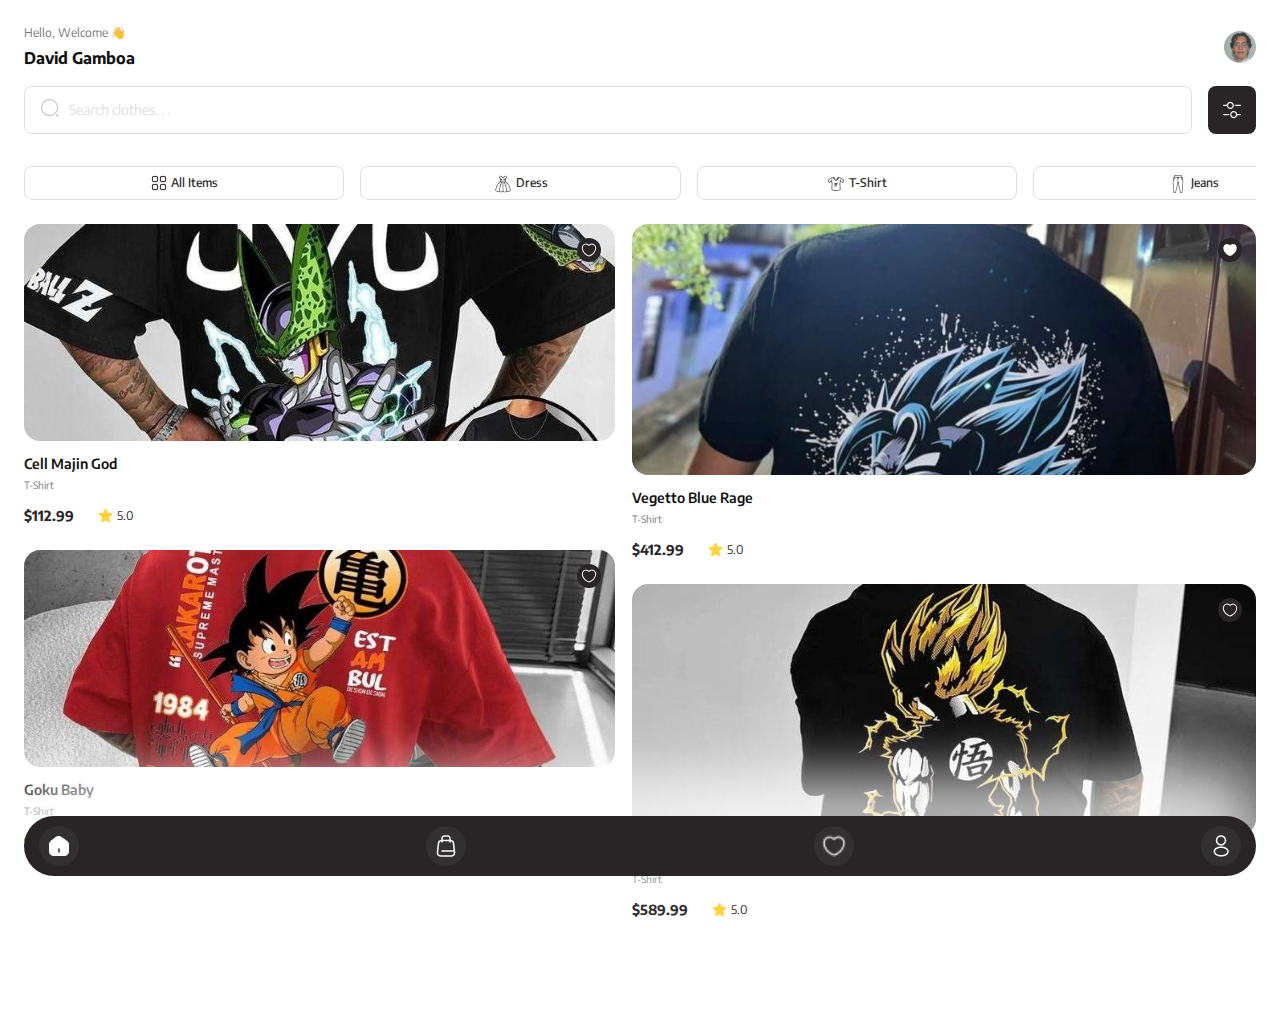
<file: index.html>
<!DOCTYPE html>
<html lang="en">
<head>
    <meta charset="UTF-8">
    <meta name="viewport" content="width=device-width, initial-scale=1.0">
    <link rel="stylesheet" href="css/style.css">
    <title>Home</title>
</head>
<body>
    <header>
        <div>
            <p>Hello, Welcome 👋</p>
            <p>David Gamboa</p>
        </div>
        <img src="storage/img/profile.jpg" alt="profile_img">
    </header>

    <nav>

        <form class="form_busqueda" action="?">
            <div class="input_search">
                <input type="text" placeholder="Search clothes. . .">
            </div>

            <div class="input_filtro">
                <input type="submit" value="">
            </div>
        </form>

        <ul class="nav_categoria">
            <li class="all_items"><a href="#">All Items</a></li>
            <li class="dress"><a href="#">Dress</a></li>
            <li class="tshirt"><a href="#">T-Shirt</a></li>
            <li class="jeans"><a href="#">Jeans</a></li>
        </ul>
    </nav>

    <main>
        <section class="prendas_izq">
            <!-- Producto 1 -->
            <article class="contenedor_prenda"> 
                <a href="#"><img src="storage/img/product1.jpg" alt="product1"></a>
                <img class="heart" src="storage/img/heart.png" alt="like">

                <div class="product_info">
                    <a href="#"><p>Cell Majin God</p></a>
                    <p>T-Shirt</p>
                </div>

                <div class="product_valoracion">
                    <p>$112.99</p>
                    <img class="star" src="storage/img/star.png" alt="star">
                    <p>5.0</p>
                </div>
            </article>

             <!-- Producto 3 -->
            <article class="contenedor_prenda">
                <a href="#"><img src="storage/img/product3.jpg" alt="product3"></a>
                <img class="heart" src="storage/img/heart.png" alt="like">

                <div class="product_info">
                    <a href="#"><p>Goku Baby</p></a>
                    <p>T-Shirt</p>
                </div>

                <div class="product_valoracion">
                    <p>$999.99</p>
                    <img class="star" src="storage/img/star.png" alt="star">
                    <p>5.0</p>
                </div>
            </article>
        </section>

        <section class="prendas_der">
            <!-- Producto 2 -->
            <article class="contenedor_prenda">
                <a href="views/detail.html"><img src="storage/img/product2.jpg" alt="product2"></a>
                <img class="heart" src="storage/img/heart-white.png" alt="like">

                <div class="product_info">
                    <a href="views/detail.html"><p>Vegetto Blue Rage</p></a>
                    <p>T-Shirt</p>
                </div>

                <div class="product_valoracion">
                    <p>$412.99</p>
                    <img class="star" src="storage/img/star.png" alt="star">
                    <p>5.0</p>
                </div>
            </article>

            <!-- Producto 4 -->
            <article class="contenedor_prenda">
                <a href="#"><img src="storage/img/product4.jpg" alt="product4"></a>
                <img class="heart" src="storage/img/heart.png" alt="like">

                <div class="product_info">
                    <a href="#"><p>Gohan SSJ2 </p></a>
                    <p>T-Shirt</p>
                </div>

                <div class="product_valoracion">
                    <p>$589.99</p>
                    <img class="star" src="storage/img/star.png" alt="star">
                    <p>5.0</p>
                </div>
            </article>
        </section>
    </main>    

    <div class="blur"></div>
        <footer>
                <div>
                    <a href="#"><img src="storage/img/home-2.png" alt="facebook"></a>
                    <a href="#"><img src="storage/img/shopping-bag.png" alt="facebook"></a>
                    <a href="#"><img src="storage/img/heart.png" alt="facebook"></a>
                    <a href="#"><img src="storage/img/profile.png" alt="facebook"></a>
                </div>
            </div>
        </footer>
</body>
</html>
</file>
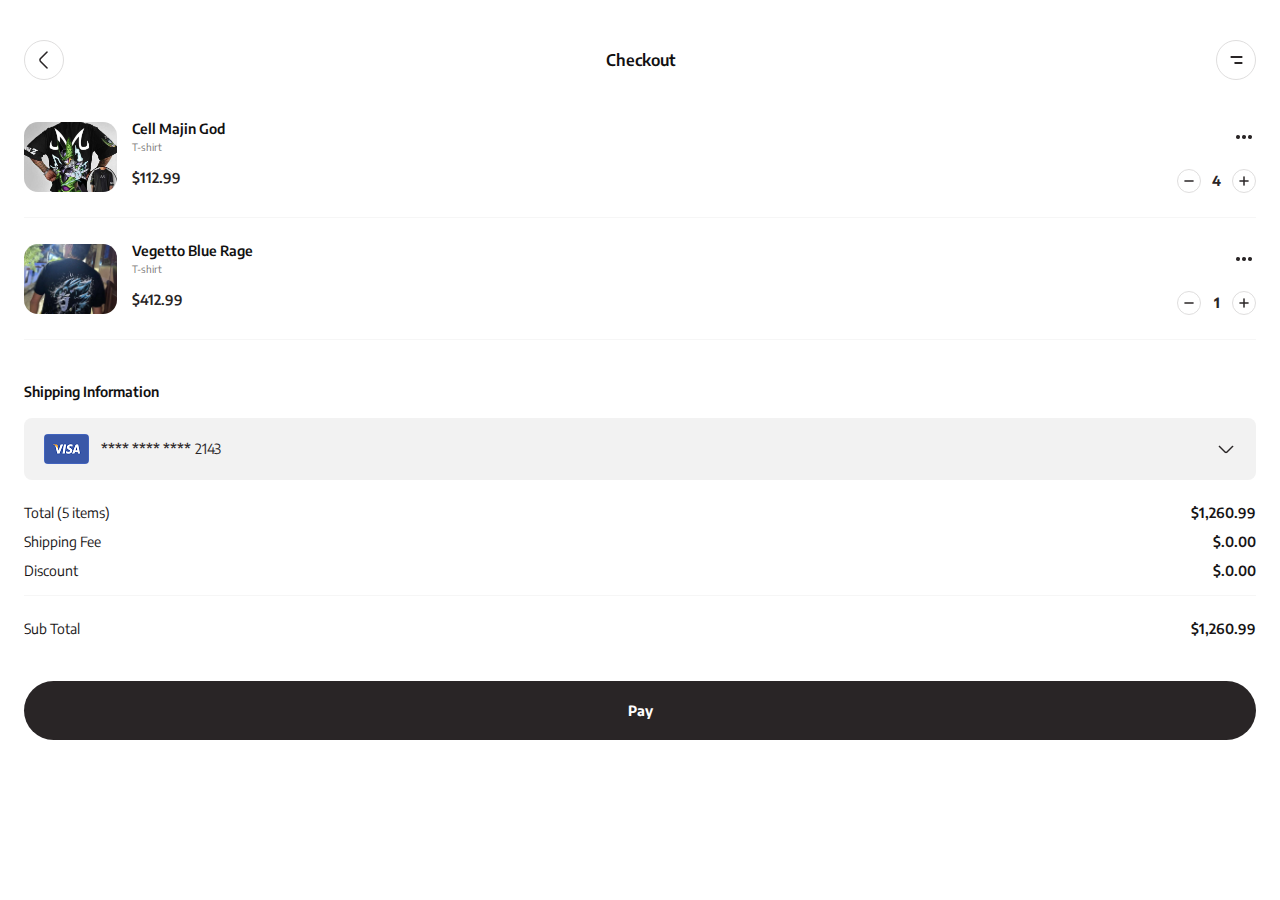
<file: views/checkout.html>
<!DOCTYPE html>
<html lang="en">
<head>
    <meta charset="UTF-8">
    <meta name="viewport" content="width=device-width, initial-scale=1.0">
    <link rel="stylesheet" href="../css/checkout.css">
    <title>Checkout</title>
</head>
<body>
    <header>
        <a href="detail.html"><img src="../storage/img/arrow-left.png" alt=""></a>
        <p>Checkout</p>
        <a href="#"><img src="../storage/img/menu.png" alt=""></a> 
    </header>

    <main>
        <section class="purchase">
            <article>
                <img src="../storage/img/product1.jpg" alt="">
                <div class="purchase__info">
                    <div class="purchase_info_name_price">
                        <div class="purchase_info_name">
                            <p>Cell Majin God</p>
                            <p>T-shirt</p>
                        </div>
                            <div class="purchase_info_price">
                                <p>$112.99</p>
                            </div>
                        </div>

                        <div class="purchase_info_quantity">
                            <img src="../storage/img/menu1.png" alt="">
                            <div class="counter_quantity">
                                <div class="minus"></div>
                                <input type="number" value="4">
                                <div class="plus"></div>
                            </div>
                        </div>
                    </div>
                </div>
            </article>

            <hr>

            <article>
                <img src="../storage/img/product2.jpg" alt="">
                <div class="purchase__info">
                    <div class="purchase_info_name_price">
                        <div class="purchase_info_name">
                            <p>Vegetto Blue Rage</p>
                            <p>T-shirt</p>
                        </div>
                            <div class="purchase_info_price">
                                <p>$412.99</p>
                            </div>
                        </div>

                        <div class="purchase_info_quantity">
                            <img src="../storage/img/menu1.png" alt="">
                            <div class="counter_quantity">
                                <div class="minus"></div>
                                <input type="number" value="1">
                                <div class="plus"></div>
                            </div>
                        </div>
                    </div>
                </div>
            </article>
        </section>
        
        <hr>

        <section class="shipping_info">
            <p>Shipping Information</p>
            <div class="card_info">
                <div class="card_info__numbers">
                    <img src="../storage/img/VISA_PICT.png" alt="">
                    <p>**** **** **** </p>
                    <p>2143</p>
                </div>
                <img src="../storage/img/arrow-down.png" alt="">
            </div>

            <div class="prices">
                <div>
                    <p>Total (5 items)</p>
                    <p>$1,260.99</p>
                </div>

                <div>
                    <p>Shipping Fee</p>
                    <p>$.0.00</p>
                </div>

                <div>
                    <p>Discount</p>
                    <p>$.0.00</p>
                </div>
            </div>

            <hr>

            <div class="subtotal">
                <p>Sub Total</p>
                <p>$1,260.99</p>
            </div>
        </section>
    </main>


    <footer>
        <a href="#">Pay</a>
    </footer>
</body>
</html>
</file>
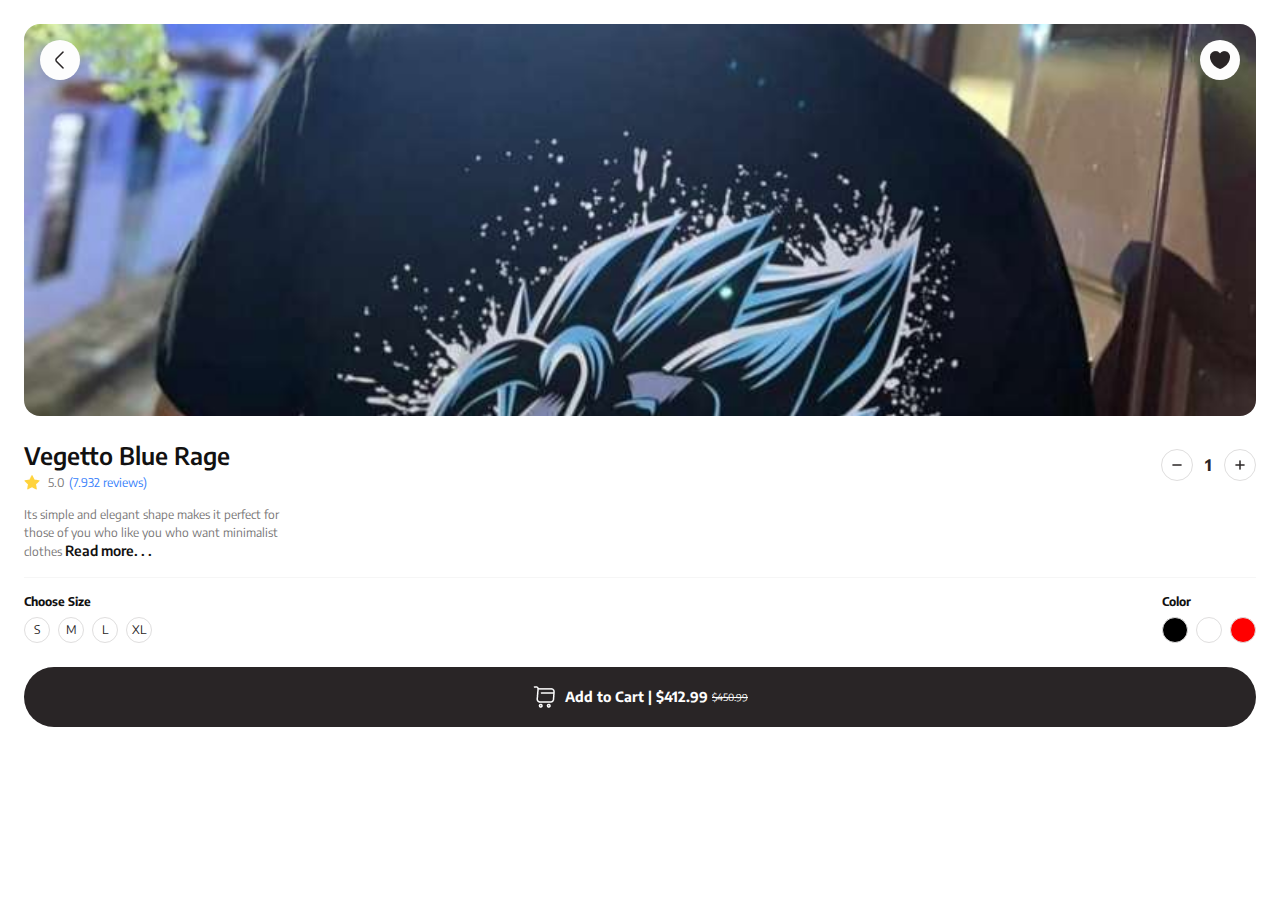
<file: views/detail.html>
<!DOCTYPE html>
<html lang="en">
<head>
    <meta charset="UTF-8">
    <meta name="viewport" content="width=device-width, initial-scale=1.0">
    <link rel="stylesheet" href="../css/detail.css">
    <title>Detail</title>
</head>
<body>
    <header>
        <div>
            <a href="../index.html"><img src="../storage/img/arrow-left.png" alt=""></a>
            <a href="#"><img src="../storage/img/heart-black.png" alt=""></a>
        </div>
        <img src="../storage/img/product2.jpg" alt="">
    </header>

    <main>
        <section class="features">
            <div class="rating">    
                <h1>Vegetto Blue Rage</h1>
                <div>
                    <img src="../storage/img/star.png" alt="">  
                    <p>5.0 </p>
                    <p>(7.932 reviews)</p>
                </div>
            </div>

            <div class="counter">
                 <div class="minus"></div>
                 <input type="number" value="1">
                 <div class="plus"></div>
            </div>
        </section>

        <section class="description">
            <details>
                <summary>Its simple and elegant shape makes it perfect for
                    those of you who like you who want minimalist
                    clothes</summary>
                    <p>that are both stylish and comfortable, for you to be happy and relaxed.</p>
            </details>   
        </section>
    </main>
        <hr>

        <section class="color_size">
            <div class="size">
                <p>Choose Size</p>
                <ul>
                    <li>S</li>
                    <li>M</li>
                    <li>L</li>
                    <li>XL</li>
                </ul>
            </div>

            <div class="color">
                <p>Color</p>
                <ul>
                    <li></li>
                    <li></li>
                    <li></li>
                </ul>
            </div>
        </section>
    
            <footer>
            <a href="checkout.html">
                <img src="../storage/img/shopping-cart.png" alt="">
                <p>Add to Cart | $412.99</p>
                <del> $450.99</del>
            </a>
            </footer>
   
</body>
</html>
</file>
<file: css/style.css>
@import url(variables.css);
*{
    padding: 0;
    margin: 0;
    box-sizing: border-box;
}

body{
    padding: 24px 24px 0 24px;
    display: grid;
    /* grid-template-rows: repeat(3, 1fr);  */
    grid-template-areas: "header" 
                        "nav" 
                        "main"
                        "footer";
}

header{
    grid-area: header;
    display: flex;
    align-items: center;
    justify-content: space-between;
}

header div{
    display: flex;
    flex-direction: column;
    gap: 4px;
}

header div p:first-child{
    font-family: "EncodeSans-Regular";
    font-size: 12px;
    line-height: 150%;
    color: var(--color-1);
}

header div p:last-child{
    font-family: "EncodeSans-Bold";
    font-size: 16px;
    line-height: 150%;
    color: var(--color-2);
}

header img{
    width: 32px  ;
    height: 32px;
    border-radius: 100%;
    object-fit: cover;
}

nav{
    grid-area: nav;
    display: flex;
    flex-direction:column ;
    gap: 32px;
}

nav .form_busqueda{
    display: flex;
    flex-direction: row;
    gap: 16px;
    padding-top: 16px;
    align-items: center;
}

nav .form_busqueda .input_search{
    flex:1;
    height: 100%;
}

nav .form_busqueda .input_search::before{
    content: url(../storage/img/search-normal.png);
    position: absolute;
    padding: 12px 16px;
    width: 20px;
    height: 20px;
}

.form_busqueda input[type="text"] {
    width: 100%;
    height: 100%;
    border-radius: 8px;
    border:1px solid var(--color-4);
    padding:14px 14px 14px 44px;
    outline:none;
}

.form_busqueda input[type="text"]::placeholder{
    font-family:"EncodeSans-Regular" ;
    color: var(--color-4);
    font-size:14px ;
}


nav .form_busqueda input[type="submit"]{
    width:100%;
    height: 100%;
    border-radius: 8px;
    border: none;
    background-color: var(--color-5);
}

nav .form_busqueda .input_filtro{
    height: 48px;
    width: 48px;
    display: flex;
    position: relative;
    justify-content: center;
    align-items: center;
}



nav .form_busqueda .input_filtro::before{
    content: url(../storage/img/Filter.png);
    width: 24px;
    height: 24px;
    object-fit: cover;
    position: absolute;

}


nav ul{
    
    display: flex;
    flex-direction: row;
    overflow-x: scroll;
    gap: 16px;
}

nav ul::-webkit-scrollbar {
    display: none;
}

nav ul li{
    display: flex;
    flex: 1;
    flex-grow: 1;
    height: 34px;
    min-width: 26%;
    list-style: none;
    border-radius: 8px;
    color: var(--color-4);
    border: 1px solid var(--color-4);
    align-items: center;
    justify-content: center;
    position: relative;
    gap: 4px;

}

nav ul .all_items:before{
    content: url(../storage/img/category_black.png);
    width: 16px;
    height: 16px;
    object-fit: cover;
}


nav ul .dress:before{
    content: url(../storage/img/dress.png);
    width: 16px;
    height: 16px;
    object-fit: cover;
    padding-bottom: 3px;
    padding-right: 3px;
}

nav ul .tshirt:before{
    content: url(../storage/img/tshirt.png);
    width: 16px;
    height: 16px;
    object-fit: cover;
    padding-bottom: 3px;
    padding-right: 3px;
}

nav ul .jeans:before{
    content: url(../storage/img/jeans.png);
    width: 16px;
    height: 16px;
    object-fit: cover;
    padding-bottom: 3px;
    padding-right: 3px;
}
/*-------------------------------*/
/* all items */
nav ul .all_items:active{
    background-color: var(--color-5);
}

nav ul .all_items:active::before{
    border: 1px solid var(--color-4);
    content: url(../storage/img/category.png);
    border: none
}

nav ul .all_items:active a{
    color: var(--color-4);
}
/* dress */
nav ul .dress:active{
    background-color: var(--color-5);
}

nav ul .dress:active::before{
    /* background-color: white; */
    border: 1px solid var(--color-4);
    content: url(../storage/img/dress_white.png); 
    border: none;
}

nav ul .dress:active a{
    color: var(--color-4);
}
/* T-shirt */
nav ul .tshirt:active{
    background-color: var(--color-5);
}

nav ul .tshirt:active::before{
    /* background-color: white; */
    border: 1px solid var(--color-4);
    content: url(../storage/img/tshirt_white.png); 
    border: none;
}

nav ul .tshirt:active a{
    color: var(--color-4);
}
/* Jeans */
nav ul .jeans:active{
    background-color: var(--color-5);
}

nav ul .jeans:active::before{
    /* background-color: white; */
    border: 1px solid var(--color-4);
    content: url(../storage/img/jeans_white.png); 
    border: none;
}

nav ul .jeans:active a{
    color: var(--color-4);
}
/*-------------------------------*/
nav ul li a{
    font-family: "EncodeSans-Medium";
    text-decoration: none;
    color: var(--color-5);
    font-size: 12px;
    line-height: 150%;
}

main{
    grid-area: main;
    display: grid;
    grid-template-areas: "izq der";
    gap: 17px;
    margin-top: 24px;
    width: 100%;
}


main .prendas_izq{
    grid-area: izq;
    display: flex;
    flex-direction: column;
}

main .prendas_der{
    grid-area: der;
    display: flex;
    flex-direction: column;
}


.contenedor_prenda{
    display: flex;
    flex-direction: column;
    width: 100%;
    /* height: 298px; */
    position: relative;
    padding-bottom: 24px;
}

.contenedor_prenda .heart{
    width: 24px;
    height: 24px;
    object-fit: cover;
    position: absolute;
    top: 14px;
    right: 14px;
    padding: 4px;
    border-radius: 100%;
    background-color: var(--color-5);
}

.prendas_izq .contenedor_prenda img:nth-child(1){
    width: 100%;
    height: 217px;
    border-radius: 16px;
    object-fit: cover;
}

.contenedor_prenda .product_info{
    display: flex;
    flex-direction: column;
    gap: 4px;
    margin-bottom: 12px;

}

.contenedor_prenda .product_info a{
    text-decoration: none;
}


.contenedor_prenda .product_info p:nth-child(1){
    font-family: "EncodeSans-SemiBold";
    font-size: 14px;
    line-height: 150%;
    color: var(--color-2);
    margin-top: 8px;
}
.contenedor_prenda .product_info p:nth-child(2){
    font-family: "EncodeSans-Regular";
    font-size: 10px;
    line-height: 150%;
    color: var(--color-1);
}


.contenedor_prenda .product_valoracion{
    display: flex;
    flex-direction: row;
    gap: 4px;
    align-items: center;
}

.contenedor_prenda .product_valoracion p:first-child{
    font-family: "EncodeSans-Bold";
    font-size: 14px;
    line-height: 150%;
    color: var(--color-5);
}

.contenedor_prenda .product_valoracion .star{
    width: 15px;
    height: 14px;
    object-fit: cover;
    margin-left: 20px;
}

.contenedor_prenda .product_valoracion p:last-child{
    font-family: "EncodeSans-Regular";
    font-size: 12px;
    line-height: 150%;
    color: var(--color-5);
}


.prendas_der .contenedor_prenda img:nth-child(1){
    width: 100%;
    height: 251px;
    border-radius: 16px;
    object-fit: cover;
}
 footer{
    grid-area: footer;
    display: flex;
    flex-direction: column;
    justify-content: space-between;
    align-items: center;
    position: sticky;
    bottom: 24px; 
    height: 60px;
}

footer div {
    width: 100%;
    display: flex;
    flex-direction: row;
    justify-content: space-between;
    padding: 10px 16px;
    background-color: var(--color-5);
    gap: 45px;
    border-radius: 44px;
    padding: 18px;
}

footer div a {
    /* padding: 7px 7px; */
    display: flex;
    align-items: center;
    justify-content: center;
    padding: 0 5px;
}

footer div a img {
    width: 24px;
    height: 24px;
    object-fit: cover;
}

footer div a::before {
    content: " ";
    border-radius: 100%;
    background-color: var(--color-8);
    width: 40px;
    height: 40px;
    position: absolute;
}


.blur {
    grid-area: footer;
    width: 100%;
    height: 66px;
    bottom: 51px;
    filter: blur(35px);
    position: sticky;
    background-color: var(--color-9);
}
</file>
<file: css/checkout.css>
@import url(variables.css);
*{
    padding: 0;
    margin: 0;
    box-sizing: border-box;
}

body{
    display: grid;
    padding: 24px 24px 0 24px;
    grid-template-areas: "header" 
                         "main" 
                         "footer";
}

header{
    grid-area: header;
    display: flex;
    justify-content: space-between;
    align-items: center;
    padding: 16px 0;
}

header a{
    display: flex;
    width: 40px;
    height: 40px;
    border: 1px solid var(--color-4);
    border-radius: 100%;
    align-items: center;
    justify-content: center;
}
header a img{
    object-fit: cover;
}

header p{
    font-family: "EncodeSans-SemiBold";
    color: var(--color-2);
    font-size: 16px;
    line-height: 140%;
}

main{
    grid-area: main;
    display: flex;
    flex-direction: column;
    padding-top: 24px;
}

main > hr{
    margin: 24px 0 18px 0;
}

.purchase{
    display: flex;
    flex-direction: column;
    gap: 24px;
}

.purchase article{
    align-items: center;
    justify-content: center;
}

main section hr, main > hr{
    width: 100%;
    border: none;
    height: 1px;
    background-color: var(--color-15);
}

article > img{
    width: 101.82px;
    height: 70px;
    border-radius: 14px;
    object-fit: cover;
}

.purchase article{
    display: flex;
    flex-direction: row;
    gap: 15px;
    width: 100%;
}

.purchase article .purchase__info{
    display: flex;
    flex-direction: row;
    justify-content: space-between;
    width: 100%;
}

.purchase article .purchase__info .purchase_info_name_price{
    display: flex;
    flex-direction: column;
    gap: 16px;
}

.purchase article .purchase__info .purchase_info_name_price .purchase_info_name{
    display: flex;
    flex-direction: column;
    gap: 4px;
}

.purchase article .purchase__info .purchase_info_name_price .purchase_info_name p:first-child{
    font-family: "EncodeSans-SemiBold";
    font-size: 14px;
    color: var(--color-2);
    /* width: 135px; */
}

.purchase article .purchase__info .purchase_info_name_price .purchase_info_name p:last-child{
    font-family: "EncodeSans-Regular";
    font-size: 10px;
    color: var(--color-1);
}

.purchase article .purchase__info .purchase_info_name_price .purchase_info_price{
    font-family: "EncodeSans-SemiBold";
    font-size: 14px;
    color: var(--color-5);
}

.purchase_info_quantity{
    display: flex;
    flex-direction: column;
    gap: 30px;
    align-items: flex-end;
    padding-top: 15px;
}

.purchase_info_quantity img{
    margin-right: 4px;
}

.counter_quantity{
    display: flex;
    flex-direction: row;
    align-items: center;
}

.counter_quantity .minus, 
.counter_quantity .plus{
    width: 24px;
    height: 24px;
    border-radius: 100%;
    border: 1px solid var(--color-4);
    position: relative;
    display: flex;
    justify-content: center;
}

.counter_quantity .minus::before{
    position: absolute;
    content: url(../storage/img/minus.png);
    align-self: center;
    width: 16px;
    height: 16px;
}

.counter_quantity .plus::before{
    position: absolute;
    content: url(../storage/img/add.png);
    align-self: center;
    width: 16px;
    height: 16px;
}

.counter_quantity input{
    width: 31px;
    outline: none;
    text-align: center;
    font-family: "EncodeSans-Bold";
    font-size: 14px;
    line-height: 120%;
    color: var(--color-5);
    border: none;
}

.counter_quantity input::-webkit-outer-spin-button,
.counter_quantity input::-webkit-inner-spin-button {
    -webkit-appearance: none;
}

.shipping_info{
    display: flex;
    padding-top: 24px;
    flex-direction: column;
    gap: 16px;
}

.shipping_info > p{
    font-family: "EncodeSans-SemiBold";
    font-size: 14px;
    line-height: 140%;
    color: var(--color-2);
}

.shipping_info .card_info{
    display: flex;
    padding: 16px 20px;
    background-color:var(--color-14);
    border-radius: 8px;
    justify-content: space-between;
}

.shipping_info .card_info > img{
    object-fit: cover;
    width: 20px;
    height: 20px;
    align-self: center;
}

.shipping_info .card_info .card_info__numbers{
    display: flex;
    align-items: center;
    gap: 4px;
}

.shipping_info .card_info .card_info__numbers img{
    object-fit: cover;
    border-radius: 4px;
    margin-right: 8px;
}

.shipping_info .card_info .card_info__numbers p{
    font-size: 14px;
    color: var(--color-5);
}

.shipping_info .card_info .card_info__numbers p:nth-child(2) {
    font-family: "EncodeSans-SemiBold";
}

.shipping_info .card_info .card_info__numbers p:nth-child(3) {
    font-family: "EncodeSans-Regular";
}

.prices{
    display: flex;
    flex-direction: column;
    gap: 12px;
    margin-top: 8px;
}

.prices div, .subtotal{
    display: flex;
    justify-content: space-between;
}

.prices div p:first-child, .subtotal p:first-child{
    font-family: "EncodeSans-Regular";
    font-size: 14px;
    color: #171516;
}

.prices div p:last-child, .subtotal p:last-child{
    font-family: "EncodeSans-SemiBold";
    font-size: 14px;
    color: #171516;
}

.subtotal{
    margin-top: 8px;
}



footer{
    margin-top:44px ;
    grid-area: footer;
    padding: 20px 16px;
    background-color: var(--color-5);
    border-radius: 45px;
    display: flex;
    justify-content: center;
    align-items: center;
    position: sticky;
    bottom: 0;
}

footer a{
    font-family: "EncodeSans-Bold";
    line-height: 140%;
    font-size: 14px;
    color:var(--color-6);
    text-decoration: none;
}
</file>
<file: css/detail.css>
@import url(variables.css);
*{
    padding: 0;
    margin: 0;
    box-sizing: border-box;
}

body{
    display: grid;
    padding: 24px 24px 0 24px;
    grid-template-areas: "header"
                          "main"
                          "hr"
                          "selectors"
                          "footer";

}

header{
    grid-area: header;
    display: flex;
    flex-direction: column;
    position: relative;
}

header div{
    display: flex;
    justify-content: space-between;
    align-items: center;
    position: absolute;
    width: 100%;
    top: 16px;
    padding: 0 16px;

}

header div img{
    padding: 8px;
    background-color: var(--color-6);
    border-radius: 100% ;
    box-shadow: 0 4px 12px var(--color-13);
    object-fit: cover;
}

header > img{
    width: 100%;
    height: 392px;
    object-fit: cover;
    border-radius: 16px;
}

main{
    display: flex;
    grid-area: main;
    flex-direction: column;
    padding-top: 24px;
    gap: 16px;
}

main .features{
    display: flex;
    flex-direction: row;
    justify-content: space-between;
    /* gap: 37px; */
}

main .features .rating{
    display: flex;
    flex-direction: column;
    gap: 4px;
}

main .features .rating h1{
    font-family: "EncodeSans-SemiBold";
    font-size: 24px;
    line-height: 130%;
    color:var(--color-2) ;
}

main .features .rating div{
    display: flex;
    flex-direction: row;
    align-items: center;
    gap: 4px;
}

main .features .rating div img{
    object-fit: cover;
    margin-right: 4px;

}

main .features .rating div p:nth-child(2){
    font-family: "EncodeSans-Regular";
    font-size: 12px;
    line-height: 120%;
    color:var(--color-1) ;
}

main .features .rating div p:nth-child(3){
    font-family: "EncodeSans-Regular";
    font-size: 12px;
    line-height: 120%;
    color:var(--color-11) ;
}

main .features .counter{
    display: flex;
    flex-direction: row;
    align-items: center;
}

main .features .counter .minus, 
main .features .counter .plus{
    width: 32px;
    height: 32px;
    border-radius: 100%;
    border: 1px solid var(--color-4);
    position: relative;
    display: flex;
    justify-content: center;
}

main .features .counter .minus::before{
    position: absolute;
    content: url(../storage/img/minus.png);
    align-self: center;
    width: 16px;
    height: 16px;
}

main .features .counter .plus::before{
    position: absolute;
    content: url(../storage/img/add.png);
    align-self: center;
    width: 16px;
    height: 16px;
}

main .features .counter input{
    width: 31px;
    outline: none;
    text-align: center;
    font-family: "EncodeSans-Bold";
    font-size: 16px;
    line-height: 120%;
    color: var(--color-5);
    border: none;
}

main .features .counter input::-webkit-outer-spin-button,
main .features .counter input::-webkit-inner-spin-button {
    -webkit-appearance: none;
}

main .description{
    width: 256px;
}

main .description details {
    font-family: "EncodeSans-Regular";
    font-size: 12px;
    line-height: 150%;
    color:var(--color-1) ;
}

details>summary {
    list-style: none;
  }
  summary::after {
    content: ' Read more. . .';
    color: var(--color-2);
    font-family: "EncodeSans-SemiBold";
    font-size: 14px;
  }
  details[open] summary:after {
    content: " ";
  }

hr{
    margin:16px 0 16px 0;
    background-color: var(--color-15);
    width: 100%;
    border: none;
    height: 1px;
    grid-area: hr;
}

.color_size{
    grid-area: selectors;
    display: flex;
    flex-direction: row;
    justify-content: space-between;
    align-items: center;
}

.color_size div{
    display: flex;
    flex-direction: column;
    gap: 8px;

}


.color_size div p{
    font-family: "EncodeSans-Bold";
    font-size: 12px;
    color: var(--color-2);
}

.color_size div ul{
    display: flex;
    flex-direction: row;
    gap: 8px;
    align-items: center;
    list-style: none;

}

.color_size div ul li{
    display: flex;
    font-family: "EncodeSans-Regular";
    font-size: 12px;
    color: var(--color-5);
    line-height: 150%;
    width: 26px;
    height: 26px;
    border-radius: 100%;
    border: 1px solid var(--color-4);
    align-items: center;
    justify-content: center;
    cursor: pointer;
}

.color_size .size ul li:active{
    background-color: var(--color-5);
    color:var(--color-6) ;
}

.color_size .color ul li:nth-child(1){
    background-color: #000000;
}

.color_size .color ul li:nth-child(2){
    background-color: #ffffff;
}

.color_size .color ul li:nth-child(3){
    background-color: #ff0000;
}

.color_size .color ul li:active{
    border: 2px solid #00d9ff;
}

footer{
    margin-top:24px ;
    grid-area: footer;
    padding: 18px 16px;
    background-color: var(--color-5);
    border-radius: 45px;
    display: flex;
    justify-content: center;
    align-items: center;
    position: sticky;
    bottom: 24px;
}

footer a{
    display: flex;
    flex-direction: row;
    align-items: center;
    justify-content: center;
    width: 100%;
    gap: 4px;
    text-decoration: none;
}

footer a img{
    object-fit: cover;
    margin-right: 4px;
}

footer a p{
    font-family: "EncodeSans-Bold";
    font-size: 14px;
    line-height: 140%;
    color: var(--color-6);
}

footer a del{
    font-family: "EncodeSans-Regular";
    font-size: 10px;
    line-height: 140%;
    color: var(--color-6);
}
</file>
